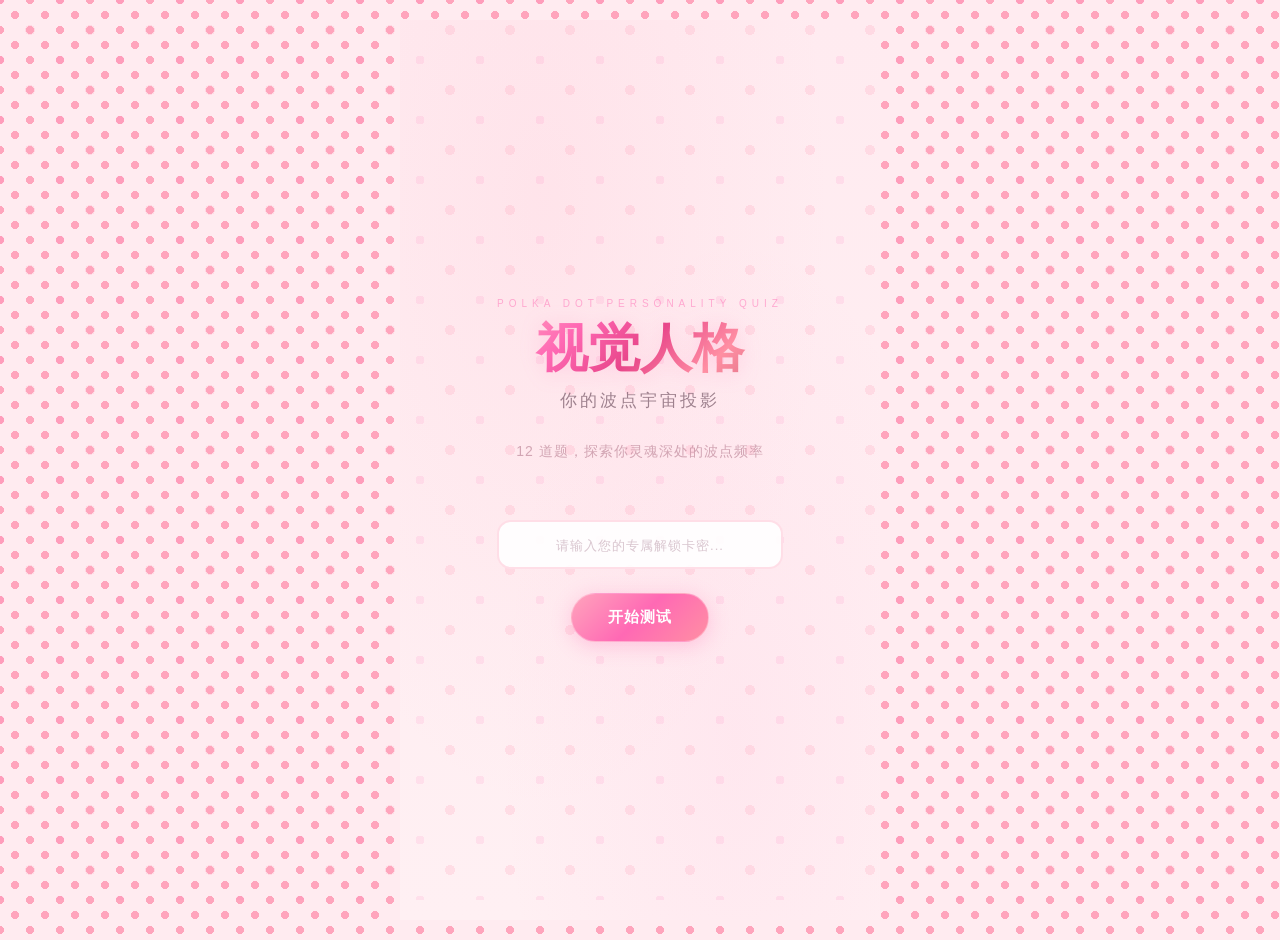
<file: index.html>
<!DOCTYPE html>
<html lang="zh-CN">
<head>
  <meta charset="UTF-8">
  <meta name="viewport" content="width=device-width, initial-scale=1.0, user-scalable=no">
  <title>视觉人格：你的波点宇宙投影</title>
  <style>
    /* ============================================================
       CSS Reset & 全局基础
       ============================================================ */
    *, *::before, *::after { margin: 0; padding: 0; box-sizing: border-box; }

    /* force font */
    body, div, h1, h2, h3, p, input, button, span, li, a, textarea {
      font-family: -apple-system, BlinkMacSystemFont, "Helvetica Neue", "PingFang SC", "Microsoft YaHei", sans-serif !important;
    }
    /* anti overflow */
    .result-card, .result-card *, .quiz-card, .quiz-card *, .quiz-card__wrapper, .quiz-card__wrapper *,
    .spec-box, .spec-item, .analysis-text, .style-tip-box, .match-box, .advice-list li,
    .cosmic-footer, .welcome-content, .quiz-card__title, .quiz-option__text {
      word-wrap: break-word !important;
      word-break: break-all !important;
      white-space: normal !important;
    }
    /* flex height */
    .result-card, .quiz-card__wrapper, .quiz-card, .quiz-card__options, .spec-box, .match-box {
      height: auto !important;
      min-height: unset !important;
    }

    body {
      background-image: radial-gradient(#FFA4BC 20%, transparent 20%), radial-gradient(#FFA4BC 20%, transparent 20%);
      background-size: 30px 30px;
      background-position: 0 0, 15px 15px;
      background-color: #FFEBF0;
      font-family: -apple-system, BlinkMacSystemFont, "Helvetica Neue", "PingFang SC", "Microsoft YaHei", sans-serif;
      margin: 0;
      padding: 20px;
      display: flex;
      justify-content: center;
      align-items: center;
      min-height: 100vh;
      box-sizing: border-box;
      -webkit-font-smoothing: antialiased;
      -moz-osx-font-smoothing: grayscale;
      -webkit-tap-highlight-color: transparent;
      user-select: none;
    }

    #app {
      width: 100%;
      max-width: 480px;
    }

    /* ─── Screen 通用布局 ─── */
    .screen {
      display: none;
      opacity: 0;
      transition: opacity 0.5s ease;
    }
    .screen--active {
      display: flex;
      flex-direction: column;
      opacity: 1;
    }

    /* ─── 通用按钮 ─── */
    .btn {
      display: inline-flex; align-items: center; justify-content: center;
      padding: 14px 36px; border: none; border-radius: 28px;
      font-size: 15px; font-weight: 600; cursor: pointer;
      transition: all 0.35s ease; letter-spacing: 1px;
      position: relative; overflow: hidden;
    }
    .btn--primary {
      background: linear-gradient(135deg, #FFA4BC 0%, #FF69B4 50%, #FF8FA3 100%);
      color: #FFFFFF; font-weight: 700;
      box-shadow: 0 4px 20px rgba(255,105,180,0.3);
      border: 1px solid rgba(255,255,255,0.3);
    }
    .btn--primary:hover { transform: translateY(-2px); box-shadow: 0 8px 28px rgba(255,105,180,0.4); }
    .btn--primary:active { transform: scale(0.97); }
    .btn--secondary {
      background: #FFF0F3; color: #D4687C;
      border: 1px solid rgba(255,154,180,0.3);
    }
    .btn--secondary:hover { background: #FFE5EC; border-color: rgba(255,154,180,0.5); }
    .btn--pulse {
      animation: btnPulsePink 2.5s ease-in-out infinite;
    }
    @keyframes btnPulsePink {
      0%, 100% { box-shadow: 0 4px 20px rgba(255,182,193,0.3); }
      50% { box-shadow: 0 4px 40px rgba(255,105,180,0.6), 0 0 30px rgba(255,182,193,0.25); }
    }

    /* ============================================================
       欢迎页
       ============================================================ */
    #screen-welcome {
      justify-content: center; align-items: center;
      min-height: 100vh;
      background: radial-gradient(ellipse at 30% 20%, rgba(255,154,180,0.10) 0%, transparent 60%),
                  radial-gradient(ellipse at 70% 80%, rgba(255,105,180,0.06) 0%, transparent 50%),
                  linear-gradient(180deg, #FFEBF0 0%, #FFF0F3 100%);
    }
    .welcome-bg-dots {
      position: absolute; inset: 0; pointer-events: none;
      background-image:
        radial-gradient(circle at center, rgba(255,164,188,0.25) 5px, transparent 5px),
        radial-gradient(circle at center, rgba(255,105,180,0.12) 4.5px, transparent 4.5px);
      background-size: 60px 60px, 60px 60px;
      background-position: 0 0, 30px 30px;
      animation: bgDotsFloat 28s linear infinite;
    }
    @keyframes bgDotsFloat {
      0%   { background-position: 0 0, 30px 30px; }
      100% { background-position: 60px 60px, 90px 90px; }
    }
    .welcome-content { position: relative; z-index: 1; text-align: center; padding: 0 32px; }
    .welcome-title { display: flex; flex-direction: column; gap: 10px; margin-bottom: 28px; }
    .welcome-title__sub {
      font-size: 10px; letter-spacing: 5px; color: rgba(255,105,180,0.5);
      text-transform: uppercase; font-weight: 400;
    }
    .welcome-title__main {
      font-size: 52px; font-weight: 900; line-height: 1.15;
      background: linear-gradient(135deg, #FFA4BC 0%, #FF69B4 25%, #E8468A 50%, #FF8FA3 75%, #D4687C 100%);
      -webkit-background-clip: text; -webkit-text-fill-color: transparent;
      background-clip: text;
      filter: drop-shadow(0 2px 10px rgba(255,105,180,0.2));
    }
    .welcome-title__desc { font-size: 17px; font-weight: 400; color: #8E707E; letter-spacing: 3px; opacity: 0.85; }
    /* access lock */
    .access-lock { margin-bottom: 24px; width: 100%; max-width: 340px; display: flex; flex-direction: column; align-items: center; }
    .access-input { width: 100%; padding: 14px 18px; border: 2px solid rgba(255,164,188,0.35); border-radius: 14px; background: rgba(255,255,255,0.9); font-size: 15px; color: #2D1A26; text-align: center; letter-spacing: 2px; outline: none; transition: all 0.35s ease; font-weight: 500; }
    .access-input::placeholder { color: rgba(180,144,162,0.5); letter-spacing: 1px; font-weight: 400; font-size: 13px; }
    .access-input:focus { border-color: #FF85A2; box-shadow: 0 0 0 4px rgba(255,164,188,0.12), 0 4px 20px rgba(255,154,180,0.1); background: #FFFFFF; }
    .access-input.error { border-color: #E8468A; background: #FFF5F7; animation: shakeInput 0.5s ease; }
    @keyframes shakeInput { 0%%, 100%% { transform: translateX(0); } 25%% { transform: translateX(-6px); } 50%% { transform: translateX(6px); } 75%% { transform: translateX(-4px); } }
    .access-error { display: none; margin-top: 10px; font-size: 13px; color: #E8468A; font-weight: 500; letter-spacing: 0.5px; text-align: center; line-height: 1.6; }
    .access-error.show { display: block; }

    .welcome-tagline { font-size: 14px; color: rgba(180,120,140,0.6); margin-bottom: 56px; line-height: 1.7; font-weight: 300; letter-spacing: 1px; }

    /* ============================================================
       答题页
       ============================================================ */
    #screen-quiz { padding: 24px 20px 0; background: transparent; }
    .quiz-card__wrapper {
      flex: 1; width: 100%; display: flex; flex-direction: column;
      align-items: center; justify-content: flex-start;
      padding: 28px 20px 24px; margin-top: 8px;
      background: #FFFFFF;
      border-radius: 24px;
      border: 1px solid rgba(255,164,188,0.15);
      box-shadow: 0 4px 32px rgba(255,154,180,0.1);
    }
    .quiz-progress { width: 100%; display: flex; align-items: center; gap: 14px; margin-bottom: 36px; }
    .quiz-progress__bar { flex: 1; height: 4px; background: rgba(255,164,188,0.12); border-radius: 2px; overflow: visible; position: relative; }
    .quiz-progress__fill {
      height: 100%; border-radius: 2px; width: 0%; position: relative;
      transition: width 0.6s cubic-bezier(0.16, 1, 0.3, 1);
      background: linear-gradient(90deg, #FFDEE9, #FFB6C1, #FF69B4, #DDA0DD);
    }
    .quiz-progress__fill::after {
      content: ''; position: absolute; right: -5px; top: 50%; transform: translateY(-50%);
      width: 10px; height: 10px; border-radius: 50%; background: #FFB6C1;
      box-shadow: 0 0 8px rgba(255,182,193,0.8), 0 0 20px rgba(255,105,180,0.6), 0 0 36px rgba(255,105,180,0.3);
      animation: progressGlow 2s ease-in-out infinite;
    }
    @keyframes progressGlow {
      0%, 100% { box-shadow: 0 0 6px rgba(255,182,193,0.6), 0 0 16px rgba(255,105,180,0.4); }
      50% { box-shadow: 0 0 12px rgba(255,182,193,1), 0 0 30px rgba(255,105,180,0.8), 0 0 50px rgba(255,105,180,0.4); }
    }
    .quiz-progress__text { font-size: 12px; color: rgba(200,120,140,0.6); min-width: 48px; text-align: right; letter-spacing: 1px; font-weight: 500; }
    .quiz-card { width: 100%; display: flex; flex-direction: column; align-items: center; opacity: 0; transform: translateX(36px); transition: opacity 0.5s cubic-bezier(0.16, 1, 0.3, 1), transform 0.5s cubic-bezier(0.16, 1, 0.3, 1); }
    .quiz-card--enter { opacity: 1; transform: translateX(0); }
    .quiz-card__number { font-size: 12px; font-weight: 700; color: #E8468A; letter-spacing: 3px; margin-bottom: 14px; padding: 4px 16px; border-radius: 20px; background: rgba(255,164,188,0.12); border: 1px solid rgba(255,154,180,0.2); }
    .quiz-card__title { font-size: 20px; font-weight: 700; text-align: center; color: #2D1A26; margin-bottom: 40px; line-height: 1.7; max-width: 380px; letter-spacing: 0.5px; }
    .quiz-card__options { width: 100%; display: flex; flex-direction: column; gap: 12px; }
    .quiz-option {
      display: flex; align-items: flex-start; gap: 14px;
      width: 100%; padding: 16px 18px;
      border: 1.5px solid rgba(255,164,188,0.2); border-radius: 16px;
      background: #FAFAFA; color: #4A3040;
      font-size: 14px; cursor: pointer;
      transition: all 0.35s cubic-bezier(0.16, 1, 0.3, 1);
      text-align: left; position: relative; overflow: hidden;
    }
    .quiz-option::before {
      content: ''; position: absolute; left: 0; top: 20%; bottom: 20%;
      width: 3px; border-radius: 0 2px 2px 0; background: transparent; transition: background 0.35s ease;
    }
    .quiz-option:hover { border-color: rgba(255,105,180,0.5); background: #FFF0F3; transform: translateX(4px); box-shadow: 0 4px 16px rgba(255,154,180,0.1); }
    .quiz-option:hover::before { background: #FFA4BC; }
    .quiz-option:active { transform: scale(0.98); }
    .quiz-option--selected { border-color: #FFA4BC; background: rgba(255,164,188,0.15); box-shadow: 0 0 0 1px rgba(255,105,180,0.2), 0 4px 20px rgba(255,154,180,0.12); }
    .quiz-option--selected::before { background: #FF69B4; box-shadow: 0 0 10px rgba(255,105,180,0.4); }
    .quiz-option:disabled { pointer-events: none; opacity: 0.45; filter: grayscale(0.3); }
    .quiz-option__label {
      display: flex; align-items: center; justify-content: center;
      width: 30px; height: 30px; border-radius: 50%;
      background: rgba(255,164,188,0.15); font-size: 13px; font-weight: 700;
      flex-shrink: 0; color: #D4687C; border: 1px solid rgba(255,164,188,0.25);
      transition: all 0.35s ease; margin-top: 1px;
    }
    .quiz-option--selected .quiz-option__label {
      background: linear-gradient(135deg, #FFA4BC, #FF69B4); color: #FFFFFF;
      border-color: transparent; box-shadow: 0 2px 10px rgba(255,105,180,0.3);
    }
    .quiz-option__text { flex: 1; line-height: 1.55; color: #4A3040; transition: color 0.3s ease; }
    .quiz-option--selected .quiz-option__text { color: #2D1A26; }

    /* ============================================================
       Loading 页
       ============================================================ */
    #screen-loading { justify-content: center; align-items: center; min-height: 100vh; background: radial-gradient(ellipse at center, #FFF0F3 0%, #FFEBF0 70%); }
    .loading-container { text-align: center; }
    .loading-dots { display: flex; gap: 12px; justify-content: center; margin-bottom: 36px; }
    .loading-dots span { width: 16px; height: 16px; border-radius: 50%; animation: dotBouncePink 1.3s ease-in-out infinite; }
    .loading-dots span:nth-child(1) { animation-delay: 0s;    background: #FFDEE9; box-shadow: 0 0 12px rgba(255,164,188,0.4); }
    .loading-dots span:nth-child(2) { animation-delay: 0.15s; background: #FFB6C1; box-shadow: 0 0 12px rgba(255,105,180,0.4); }
    .loading-dots span:nth-child(3) { animation-delay: 0.3s;  background: #FF69B4; box-shadow: 0 0 12px rgba(255,105,180,0.45); }
    .loading-dots span:nth-child(4) { animation-delay: 0.45s; background: #DDA0DD; box-shadow: 0 0 12px rgba(221,160,221,0.4); }
    .loading-dots span:nth-child(5) { animation-delay: 0.6s;  background: #BF5FFF; box-shadow: 0 0 12px rgba(191,95,255,0.4); }
    @keyframes dotBouncePink {
      0%, 80%, 100% { transform: scale(0.5); opacity: 0.35; }
      40% { transform: scale(1.35); opacity: 1; }
    }
    .loading-text { font-size: 16px; color: #D4687C; letter-spacing: 1.5px; font-weight: 400; }
    .loading-ellipsis { display: inline-block; animation: ellipsis 1.5s steps(4, end) infinite; overflow: hidden; vertical-align: bottom; }
    @keyframes ellipsis {
      0%   { width: 0ch; } 25%  { width: 1ch; }
      50%  { width: 2ch; } 75%  { width: 3ch; }
      100% { width: 0ch; }
    }

    /* ============================================================
       结果页 — 终极商业版不透明白卡片体系
       ============================================================ */
    #screen-result {
      justify-content: flex-start;
      align-items: center;
      width: 100%;
      padding: 0;
    }

    /* 核心死命令：绝对不透明独立高级白卡片 */
    .result-card {
      min-height: 200px;
      background-color: #FFFFFF !important;
      color: #1A1A1A !important;
      max-width: 480px;
      width: 100%;
      margin: 20px auto 40px;
      border-radius: 28px;
      padding: 35px 25px 30px;
      box-shadow: 0 20px 45px rgba(255, 164, 188, 0.35);
      box-sizing: border-box;
      overflow: hidden;
    }
    .result-card h1, .result-card h2, .result-card h3, .result-card h4,
    .result-card p, .result-card div, .result-card span, .result-card li {
      color: #1A1A1A !important;
      line-height: 1.8;
    }

    /* Canvas 艺术画布容器 */
    .canvas-art-wrapper {
      width: 100%;
      display: flex;
      flex-direction: column;
      align-items: center;
      margin: 18px 0 8px;
    }
    .canvas-art-wrapper canvas {
      display: block;
      background: #FFF8FA !important;
      border-radius: 16px;
      border: 1px solid #FFE3E8;
      max-width: 100%;
      height: auto;
    }

    /* 工业说明书 */
    .spec-box {
      background-color: #FFF8FA !important;
      border-radius: 16px;
      padding: 16px 18px;
      margin: 20px 0;
      border: 1px solid #FFE3E8;
    }
    .spec-item {
      display: flex;
      justify-content: space-between;
      padding: 9px 0;
      border-bottom: 1px dashed #FFE3E8;
      font-size: 13px;
    }
    .spec-item:last-child { border-bottom: none; }
    .spec-item span:first-child { color: #8E707E; }
    .spec-item span:last-child { font-weight: 700; color: #2D1A26; }

    /* 穿搭空间美学 */
    .style-tip-box {
      background: linear-gradient(135deg, #FFF0F3 0%, #FFE5EC 100%) !important;
      border-left: 5px solid #FF758F;
      padding: 18px 20px;
      border-radius: 0 16px 16px 0;
      margin: 22px 0;
      font-size: 14px;
      line-height: 1.9;
    }

    /* 分析标题 */
    .analysis-title {
      border-bottom: 2px solid #FFE5EC;
      padding-bottom: 6px;
      font-size: 16px;
      font-weight: 700;
      color: #2C000E !important;
      margin-top: 28px;
      margin-bottom: 12px;
      letter-spacing: 1px;
    }
    .analysis-title:first-of-type { margin-top: 0; }
    .analysis-text {
      font-size: 14px;
      color: #3A2A32 !important;
      line-height: 2.0;
      margin: 10px 0 8px;
      text-align: justify;
      letter-spacing: 0.3px;
    }

    /* 红黑榜单 */
    .match-box {
      border-radius: 16px;
      padding: 16px 18px;
      margin: 14px 0;
    }
    .match-box--red {
      background: linear-gradient(135deg, #FFF0F3, #FFE8EE) !important;
      border: 1px solid rgba(255,105,180,0.2);
    }
    .match-box--black {
      background: #FAFAFA !important;
      border: 1px solid rgba(180,180,180,0.25);
    }
    .match-box__icon { font-size: 18px; margin-right: 6px; }
    .match-box__title {
      font-weight: 700; font-size: 15px; margin-bottom: 8px;
      color: #2D1A26 !important;
    }
    .match-box p {
      font-size: 13px; color: #5A4048 !important;
      line-height: 1.9; margin: 0;
    }

    /* 维护建议列表 */
    .advice-list {
      list-style: none; padding: 0; margin: 10px 0;
    }
    .advice-list li {
      padding: 14px 16px; margin-bottom: 10px;
      background: #FFF8FA !important;
      border-radius: 14px; border: 1px solid #FFE3E8;
      font-size: 14px; line-height: 1.85;
      color: #3A2A32 !important;
    }
    .advice-list li strong {
      color: #D4687C !important;
      display: block; margin-bottom: 4px; font-size: 15px;
    }

    /* 宇宙宣言底部 */
    .cosmic-footer {
      border-top: 2px dashed #FFE5EC;
      margin-top: 32px; padding-top: 22px;
      text-align: center; font-size: 11px;
      color: #B894A2 !important;
      line-height: 2.0; letter-spacing: 0.5px;
    }

    /* 操作按钮 */
    .result-actions-new {
      display: flex; gap: 12px; margin-top: 24px;
    }
    .result-actions-new .btn { flex: 1; }

    /* ─── 响应式 ─── */
    @media (max-width: 400px) {
      .result-card {
        border-radius: 20px; padding: 28px 16px 24px;
      }
      .canvas-art-wrapper canvas {
        width: 100%; height: auto;
      }
    }
  </style>
</head>
<body>

  <div id="app">
    <!-- 1. 欢迎页 -->
    <section id="screen-welcome" class="screen screen--active">
      <div class="welcome-bg-dots"></div>
      <div class="welcome-content">
        <h1 class="welcome-title">
          <span class="welcome-title__sub">Polka Dot Personality Quiz</span>
          <span class="welcome-title__main">视觉人格</span>
          <span class="welcome-title__desc">你的波点宇宙投影</span>
        </h1>
        <p class="welcome-tagline">12 道题，探索你灵魂深处的波点频率</p>
        <div class="access-lock">
          <input type="text" id="accessCode" class="access-input" placeholder="请输入您的专属解锁卡密..." autocomplete="off">
          <p id="accessError" class="access-error"></p>
        </div>
        <button id="btn-start" class="btn btn--primary btn--pulse">开始测试</button>
      </div>
    </section>

    <!-- 2. 答题页 -->
    <section id="screen-quiz" class="screen">
      <div class="quiz-progress">
        <div class="quiz-progress__bar">
          <div id="progress-fill" class="quiz-progress__fill"></div>
        </div>
        <span id="progress-text" class="quiz-progress__text">1 / 12</span>
      </div>
      <div class="quiz-card__wrapper">
        <div id="quiz-card" class="quiz-card">
          <div class="quiz-card__number" id="quiz-number">Q1</div>
          <h2 class="quiz-card__title" id="quiz-title">题目占位</h2>
          <div class="quiz-card__options" id="quiz-options"></div>
        </div>
      </div>
    </section>

    <!-- 3. Loading 页 -->
    <section id="screen-loading" class="screen">
      <div class="loading-container">
        <div class="loading-dots">
          <span></span><span></span><span></span><span></span><span></span>
        </div>
        <p class="loading-text">正在计算你的波点密度<span class="loading-ellipsis">...</span></p>
      </div>
    </section>

    <!-- 4. 结果页（动态渲染，无需预置结构） -->
    <section id="screen-result" class="screen"></section>
  </div>

  <script>
    /* ============================================================
       🎯 视觉人格：你的波点宇宙投影
       零外部依赖 · 纯原生 CSS 渲染 · 绝对安全兜底
       ============================================================ */

    /* ── 五维维度常量 ── */
    const DIMENSIONS = ['presence', 'density', 'order', 'margin', 'fluctuation'];
    const DIM_LABELS = { presence: '占位度', density: '高密感', order: '秩序力', margin: '呼吸率', fluctuation: '浮游感' };
    const DIM_DESCS = {
      presence:    '社交存在感、表现欲、能量场 → 波点大小',
      density:     '思考深度、情感细腻度、精神内耗 → 波点密度',
      order:       '逻辑、强迫症倾向、对规则的依赖 → 波点排列',
      margin:      '边界感、松弛感、个人空间需求 → 波点间距',
      fluctuation: '跳跃思维、情绪波动、不可预测性 → 波点动态'
    };

    /* ── 12 道测试题 ── */
    const QUESTIONS = [
      { id:1, title:"如果你的灵魂此刻被允许变成一种声音，掉进平静的水里，你觉得会发出什么？", options:[
        { label:"A", text:"咕嘟一声！炸开一个巨大、突兀且不容忽视的水泡", weight:{ presence:15, density:-5, order:-5, margin:10, fluctuation:5 } },
        { label:"B", text:"细密如香槟的气泡，在水面泛起连绵不断的、神经质的沙沙声", weight:{ presence:-5, density:15, order:5, margin:-10, fluctuation:10 } },
        { label:"C", text:"啪嗒。极其清脆的单音，水面只泛起一圈一圈绝对平行的涟漪", weight:{ presence:5, density:-10, order:15, margin:15, fluctuation:-10 } }
      ]},
      { id:2, title:"深夜失眠，你死死盯着房间的天花板，在你的想象中那里正在发生什么？", options:[
        { label:"A", text:"黑暗像浓稠的墨汁一样，大块大块、毫无章法地在头顶晕染开来", weight:{ presence:10, density:5, order:-15, margin:-5, fluctuation:15 } },
        { label:"B", text:"有无数个肉眼看不见的隐形小人，正踩着极其严丝合缝的鼓点在跳踢踏舞", weight:{ presence:-5, density:10, order:20, margin:-10, fluctuation:-5 } },
        { label:"C", text:"什么都没有，只有无尽的留白，和空气在失重状态下缓慢地漂浮", weight:{ presence:-15, density:-15, order:0, margin:20, fluctuation:5 } }
      ]},
      { id:3, title:"一只野生的猫咪突然打翻了你的墨水瓶，踩得满地都是黑脚印，你的第一本能是？", options:[
        { label:"A", text:"血压飙升！但一秒后突然觉得这些杂乱无章的脚印组成了一幅绝妙的野生抽象画", weight:{ presence:10, density:-5, order:-15, margin:5, fluctuation:20 } },
        { label:"B", text:"瞬间头大，立刻拿来纸巾，试图把那些破坏了地板原本洁净秩序的混乱脚印精准擦掉", weight:{ presence:-5, density:5, order:20, margin:-5, fluctuation:-15 } },
        { label:"C", text:"叹口气，静静地蹲下来看着猫，心想：它活在它的世界里，我活在我的世界里，挺好", weight:{ presence:-10, density:10, order:-5, margin:15, fluctuation:0 } }
      ]},
      { id:4, title:"走进一个挤满了陌生人的巨大派对或者喧闹广场，你通常会把自己安放在哪里？", options:[
        { label:"A", text:"绝对的正中央，哪怕不说话，我也要穿最亮眼的颜色，占领最大的视觉面积", weight:{ presence:20, density:-5, order:-5, margin:-10, fluctuation:10 } },
        { label:"B", text:"隐身在最角落的沙发里，一边高频喝水一边在脑子里疯狂解构每一个路人的穿搭和心理", weight:{ presence:-15, density:20, order:5, margin:-5, fluctuation:5 } },
        { label:"C", text:"站在落地窗前看着窗外，在热闹的声浪中为自己划出一道透明的、谁也进不来的真空防御罩", weight:{ presence:-5, density:-5, order:5, margin:20, fluctuation:-5 } }
      ]},
      { id:5, title:"如果要在你的衣柜里挑一件最能代表你核心精神的衣服，那件衣服会挂在哪个位置？", options:[
        { label:"A", text:"绝对的正中央！剪裁夸张、颜色极其浓烈，哪怕不穿，也是我精神王国的镇店之宝", weight:{ presence:15, density:-5, order:-10, margin:5, fluctuation:15 } },
        { label:"B", text:"规规矩矩地收纳在防尘袋里，熨烫得没有一丝褶皱，线条利落，每一颗纽扣都扣得严丝合缝", weight:{ presence:-5, density:5, order:20, margin:-5, fluctuation:-15 } },
        { label:"C", text:"藏在最角落的阴影里，柔软、宽松、洗得有点发白，那是只有我自己知道的绝对安全感", weight:{ presence:-15, density:10, order:-5, margin:20, fluctuation:5 } }
      ]},
      { id:6, title:"你走在路上，突然看到前面的天空中飘过一个巨大、怪异、且正在不断变形的粉色泡泡，你会？", options:[
        { label:"A", text:"兴奋度拉满！立刻拿出手机疯狂拍照，并在脑子里瞬间蹦出五个奇思妙想的发散性文案", weight:{ presence:10, density:5, order:-15, margin:-5, fluctuation:20 } },
        { label:"B", text:"皱起眉头，试图用逻辑去解构它：这是哪个游乐园的营销手段？还是某种化学成分超标？", weight:{ presence:-5, density:15, order:15, margin:-5, fluctuation:-15 } },
        { label:"C", text:"只是静静地看一眼，心想'好可爱啊'，然后继续走自己的路，把它当作生活里路过的一阵风", weight:{ presence:-10, density:-10, order:0, margin:15, fluctuation:5 } }
      ]},
      { id:7, title:"当你在做一项非常投入的创作（比如写代码、做设计）时，你的书桌通常呈现出什么状态？", options:[
        { label:"A", text:"铺天盖地的混乱！各种草稿纸、零食袋、数码线交织，但我总能在混沌中精准找到要用的东西", weight:{ presence:10, density:-5, order:-20, margin:10, fluctuation:15 } },
        { label:"B", text:"极度舒适的秩序感。键盘、水杯、平板必须摆在固定的网格线上，桌面不允许出现任何杂物", weight:{ presence:-5, density:10, order:25, margin:-10, fluctuation:-15 } },
        { label:"C", text:"桌上东西极少，大面积的留白，只有最核心的工具，高频思考都在脑子里默默完成", weight:{ presence:-10, density:15, order:5, margin:15, fluctuation:-5 } }
      ]},
      { id:8, title:"如果你被赋予了一项超能力，可以随意裁剪掉你人生中的某种'冗余时刻'，你会剪掉什么？", options:[
        { label:"A", text:"剪掉所有不得不迎合别人、戴着面具在人群中做'合格社会人'的伪装时间", weight:{ presence:-10, density:5, order:-10, margin:15, fluctuation:15 } },
        { label:"B", text:"剪掉那些大脑突然宕机、没有产出、毫无逻辑和效率可言的'发呆废弃物时刻'", weight:{ presence:5, density:-10, order:20, margin:-15, fluctuation:-10 } },
        { label:"C", text:"剪掉那些深夜里密密麻麻、无休止冒出来的精神内耗和神经质的胡思乱想", weight:{ presence:5, density:-20, order:5, margin:10, fluctuation:5 } }
      ]},
      { id:9, title:"如果此刻要在你的精神宇宙里举办一场盛大的个人派对，你最希望邀请谁来填满这个空间？", options:[
        { label:"A", text:"呼朋引伴！把所有认识的、不认识的有趣人类全叫来，把场子塞得满不透风、热火朝天", weight:{ presence:20, density:15, order:-10, margin:-15, fluctuation:10 } },
        { label:"B", text:"严格筛选。只邀请一两个能够进行灵魂高频共振的绝对知己，其他人多一个都觉得拥挤", weight:{ presence:-10, density:10, order:5, margin:20, fluctuation:-5 } },
        { label:"C", text:"谁也不请。我自己坐在那里，放着最喜欢的黑胶唱片，享受绝对属于我一个人的宇宙真空", weight:{ presence:-20, density:-15, order:5, margin:25, fluctuation:5 } }
      ]},
      { id:10, title:"你在路上捡到了一本神秘的画册，翻开发现里面密密麻麻画满了圆点，你潜意识觉得这是？", options:[
        { label:"A", text:"某种古老星系的运转轨迹图，每一个点都是一颗正在疯狂自转、即将大爆炸的恒星", weight:{ presence:15, density:5, order:-10, margin:0, fluctuation:20 } },
        { label:"B", text:"一份极其严密的莫尔斯密码本，里面藏着这个世界运行的底层逻辑和绝对秩序", weight:{ presence:-5, density:10, order:25, margin:-5, fluctuation:-15 } },
        { label:"C", text:"某个无聊的人在漫长的下午，为了打发时间随手留下的、毫无意义但很美丽的呼吸碎片", weight:{ presence:-10, density:-10, order:0, margin:15, fluctuation:10 } }
      ]},
      { id:11, title:"当生活或学业中突然砸过来一个毫无预兆的巨大变故时，你内心的秩序通常会如何演变？", options:[
        { label:"A", text:"瞬间炸裂！脑子里立刻陷入情绪风暴，但很快就能在这场混乱中蹦出全新的反击灵感", weight:{ presence:10, density:10, order:-20, margin:-5, fluctuation:25 } },
        { label:"B", text:"极度不适。强迫症发作，会拼尽全力试图用理智把脱轨的生活一点点搬回原本的既定轨道上", weight:{ presence:5, density:5, order:20, margin:-10, fluctuation:-15 } },
        { label:"C", text:"异常平静。内心的小黑屋瞬间关上门，'哦，这样啊'，启动全自动防御机制，冷眼旁观", weight:{ presence:-15, density:-10, order:5, margin:20, fluctuation:0 } }
      ]},
      { id:12, title:"想象你现在正在亲手设计一颗专属于你的精神星球，你会在这颗星球的表面涂抹什么？", options:[
        { label:"A", text:"涂满大块大块、高饱和度、不容忽视的波普圆点，让整颗星球在宇宙里像霓虹灯一样闪耀", weight:{ presence:25, density:-5, order:-10, margin:5, fluctuation:15 } },
        { label:"B", text:"用针尖般的微型波点，极其细腻、严丝合缝地排列出极其复杂的、宏大的几何迷宫", weight:{ presence:-5, density:20, order:20, margin:-15, fluctuation:-5 } },
        { label:"C", text:"大面积的浅粉与留白，零星散落几颗会呼吸的半透明水母波点，安静得只能听到风声", weight:{ presence:-15, density:-15, order:5, margin:25, fluctuation:10 } }
      ]}
    ];

    

    /* ══════════════════════════════════════════════════════════════
       矩阵交叉拼装素材库
       前缀 × 主面料 × 副纽扣 → 100+ 种独一无二组合
       ══════════════════════════════════════════════════════════════ */

    const DIM_CHINESE = {
      presence:'占位度', density:'高密感', order:'秩序力', margin:'呼吸率', fluctuation:'浮游感'
    };

    // 1. 限定精神前缀（极端得分触发）
    const PREFIXES = {
      high_density:      { label:'高频自转内耗的',       cond:{ dim:'density',     op:'>', val:75 } },
      high_fluctuation:  { label:'拒绝被格式化的',       cond:{ dim:'fluctuation', op:'>', val:75 } },
      high_margin:       { label:'正在人间隐身蒸发的',   cond:{ dim:'margin',      op:'>', val:75 } },
      high_order:        { label:'强迫症晚期维度的',      cond:{ dim:'order',       op:'>', val:75 } },
      high_presence:     { label:'永不熄灭聚光灯的',      cond:{ dim:'presence',    op:'>', val:75 } },
      low_density:       { label:'精神轻盈失重的',       cond:{ dim:'density',     op:'<', val:25 } },
      low_order:         { label:'彻底脱轨解构的',       cond:{ dim:'order',       op:'<', val:25 } },
      low_margin:        { label:'零距离渗透的',          cond:{ dim:'margin',      op:'<', val:25 } },
      low_fluctuation:   { label:'绝对恒温恒湿的',       cond:{ dim:'fluctuation', op:'<', val:25 } },
      low_presence:      { label:'半透明幽灵形态的',      cond:{ dim:'presence',    op:'<', val:25 } }
    };

    // 2. 核心波点面料（由最高分维度决定）
    const MAIN_FABRICS = {
      presence: {
        title:'草间弥生的狂热逃兵',
        enTitle:'The Explosive Giant Dot',
        typeSub:'一颗行走的核弹头，拒绝任何形式的被规训与被排列',
        visualImagery:'高饱和度多巴胺荧光粉、巨大、无序、具有毁灭性美感的戏剧化圆点',
        tags:['行为艺术家','高情感浓度','逻辑跳跃','拒绝被定义','多巴胺荧光粉'],
        coreMonologue:'你是这个星球上最接近"纯粹生命力"的存在形态。你的精神世界不是一汪平静的湖水，而是一座永不熄火的活火山——熔岩是荧光粉色的，喷发节奏毫无章法，却每一次都美得令人屏息。\n\n深夜两点，你躺在床上一遍遍回放白天说过的话，每一句都像加了高饱和度滤镜，你担心自己是否太过炽热、太过浓烈、太过"多"。但亲爱的，那不是"多"，那是你灵魂天然的当量。\n\n工作状态里的你，是一个拒绝被 KPI 驯化的野生艺术家。你可以在所有人都按部就班画表格的时候，突然蹦出一个完全不在计划内却惊艳全场的方案——你的大脑不是线性运行的，它是一颗在三维空间里疯狂弹跳的霓虹弹珠，轨迹没人能预测，但每次落点都精准得像是命运本身的手笔。\n\n恋爱中的你更是浓墨重彩：你给出的爱不是温吞的白开水，是滚烫的岩浆拿铁——甜到发齁，烫到让人本能退缩，但一旦入口就再也忘不掉那个味道。你讨厌若即若离的暧昧游戏，讨厌成年人之间心照不宣的"留白"，你只想把整颗心掏出来放在桌上，说：这就是我，要就拿走。\n\n独处时你反而最安静。关上门的瞬间，所有向外的能量突然像被拔了插头，你瘫在沙发上，感觉自己像一颗被放完气的气球，皱巴巴的，甚至有点丑。但就是在这种"泄气"的状态里，你才会偷偷地、不被任何人看见地，对自己温柔一小会儿。你拿起画笔随便涂两笔，或者放着很大声的音乐在房间里一个人跳舞——不是跳给任何人看的，只是因为你体内的能量需要一个出口。你一生都在对抗"格式化"：对抗被定义、被归类、被放进某个标准答案的盒子里。这种对抗本身就是你最迷人的艺术。',
        dimensionAnalysis:'占位度爆表（渴望被看见但拒绝被定义）、浮游感极高（思维是一匹野马）、秩序力跌入谷底（讨厌表格、讨厌按部就班，混乱才是你的美学）。',
        socialGuide:'你的完美同频布料是【法式冷感留白】——只有大面积的安静才能接住你所有的炸裂。和【包豪斯乐园】做室友是一场灾难，他严丝合缝的强迫症会让你想把他的书桌掀翻。',
        selfRescue:'宝贝，你高密度的奇思妙想是作弊般的生命力，但别把自己烧得太干涸。当脑子里的细胞要爆炸时，去摸摸小动物，或者把手机关机 3 小时，在无序中给自己找个锚点。',
        visual:{ dotSize:'varied_large', density:'medium_high', order:'explosive', margin:'tight', fluctuation:'very_high', colorTheme:'fluorescent_pink' },
        styleAndSpace:'【时尚单品版型】你生来就是高饱和度的驾驭者。大胆尝试 oversized 荧光粉廓形西装外套，内搭一件极其简洁的纯白背心——让炸裂只炸在外面，里面留一片安静的喘息。下身搭配不对称剪裁的黑色半裙，或者一条涂鸦泼墨的阔腿裤。配饰请务必夸张：一对大到荒谬的树脂几何耳环、一双亮橘色或电光蓝的厚底马丁靴。你不是来融入人群的，你是来重新定义人群的。材质上推荐挺括有型的人造皮革、漆光面料、或者带有微光涂层的科技感尼龙——任何"看起来不太好惹"的材质都是你的本命。\n\n【撞色公式】荧光粉 × 克莱因蓝、番茄红 × 薰衣草紫、明黄 × 曜石黑。不要害怕"太吵"，你的气场本身就比任何颜色都响。\n\n【精神卧室空间】你的房间不需要"极简"。墙面可以挂满你随手画的涂鸦、电影票根、朋友写给你的纸条——每一件都是你精神宇宙的碎片。床头放一盏霓虹灯管（粉色或蓝色），地上铺一块毛茸茸的白色地毯，角落里堆满你喜欢的杂志和画册。这不是乱，这是你灵魂的考古地层。窗边放一把亮色的单人沙发，那是你每天早晨喝咖啡、对着窗外发呆、在脑子里预演今天所有剧情走向的"作战指挥部"。',
        redMatch:{ title:'灵魂互补的绝对撞色织物', partner:'法式冷感电影的无尽留白', desc:'你们在一起是一幅活生生的蒙德里安遇上草间弥生——她的克制冷感是你所有沸腾能量的最佳容器。她不会试图扑灭你的火焰，而是用她大面积的精神留白，像一个静谧的白色展厅一样，让你的每一笔浓墨重彩都得到最优雅的呈现。你负责炸裂，她负责收纳；你负责把天捅个窟窿，她负责在下面铺好软垫。你们互为彼此的镜子：她在你身上看到自己丢失的疯狂，你在她身上找到自己从未拥有过的平静。当你们并肩走在街上，不说话的时候，空气里流动的是一种极其高级的张力——像一幅现代艺术馆里最令人驻足的双人联展。' },
        blackMatch:{ title:'频率排斥的格式化剪刀', partner:'包豪斯乐园的铁面法官', desc:'他对你而言是一台行走的格式化工厂。你随手放在桌上的咖啡杯，会在三秒内被他精准地挪到杯垫正中央（杯垫本身也是他用尺子量过的位置）。你即兴蹦出的灵感被他用 Excel 表格逐条拆解成"可行性分析"和"风险评估"，你感觉自己的灵魂正在被一把看不见的剪刀——咔、咔、咔——修剪成他能理解的形状。你在他面前会变得越来越暴躁，越来越不像自己，因为你最核心的生命力——那种无序的、野生的、不可预测的美——在他的世界里是一种需要被纠正的"错误"。请温柔地保持距离，不是他不好，而是你们的频率恰好互斥。' },
        advices:[
          { title:'允许自己偶尔"泄气"', body:'你的能量是天赋，但持续高功率运转会烧毁电路。每周至少给自己一个完整的下午，关掉所有社交软件，穿上最旧的 T 恤，什么都不做——不创作、不社交、不发光。你的价值不取决于你燃烧得多耀眼，你存在的本身就值得被温柔对待。像对待一株需要休眠期的植物一样对待自己，枯萎不是失败，是光合作用的前奏。' },
          { title:'学会向"留白型人格"借一点安静', body:'找到你身边那个最安静、最松弛的朋友，在你不安的时候，不要说话，只是和她一起坐着喝杯茶。你会发现，原来不需要用语言填满每一秒钟，原来沉默不是冷场，而是另一种形式的拥抱。她的存在会像一个柔软的缓冲垫，让你那些高速弹跳的情绪粒子慢慢减速、落地、安静下来。这不是妥协，这是升级——真正的强者不是一直在燃烧的人，而是懂得何时让自己冷却的人。' },
          { title:'把你的"过度"变成作品，而不是内耗', body:'你脑子里那些被认为"太多"的东西——太多的感受、太多的想法、太多的表达欲——不要把它们压回去，把它们倒出来。开一个私密账号写诗、录一段只有自己听的语音日记、画一幅永远不给人看的画。创作不需要观众，它首先是你和自己的对话。当你把那些"过度"的能量从一个模糊的情绪变成一个具体的作品，你就完成了一次炼金术：把可能烧伤自己的火焰，变成了照亮自己的灯。' }
        ]
      },
      density: {
        title:'微观世界的神经质像素',
        enTitle:'The High-Density Quantized Dot',
        typeSub:'肉眼看是纯色，放大后全是精密细节的像素级微型圆点',
        visualImagery:'超高密度、针尖大小、肉眼看是一片纯色、放大看全是细节的像素级微型圆点',
        tags:['高密度思考者','信息量超载','敏感度爆表','精密迷宫','自转碎心'],
        coreMonologue:'你拥有这个世界上最精密的一台精神显微镜。别人看到一杯水，你看到的是水中悬浮的每一粒微尘的布朗运动轨迹。别人听到一句"你今天看起来不错"，你会在接下来的三小时内逐帧分析这句话的语调、停顿、眼神偏移角度，以及对方说这句话时左手小指是否比平时多弯曲了 2 度。你的大脑是一台永不停机的超级计算机，输入的是日常生活的像素级碎片，输出的是一部关于人际关系、宇宙真理、以及薯片为什么是这个形状的宏大学术论文。\n\n深夜是你真正的清醒时刻。白天的你像一个正常人类一样社交、工作、微笑，但一到凌晨一点，你的精神世界就像被按下了"全部启动"的按钮。你开始回放今天下午同事那句"好的"到底是真的好还是敷衍的好，你开始思考三年前那个没回你消息的朋友是不是其实一直讨厌你，你开始在脑子里列一份关于"如何在下周二之前成为一个更好的人"的 47 条执行清单。表面上你只是静静地躺着，眼睛盯着天花板，但你的大脑皮层此刻的活跃程度堪比一场跨年烟花秀。\n\n在恋爱中你是一个"过度解读大师"。对方三分钟没回消息，你已经在自己脑子里上演了从"他是不是出车祸了"到"他是不是不爱我了"再到"没关系我一个人也可以过得很好我会养一只猫叫玛格丽特"的完整电影剧本。但当你终于收到那条消息——"刚在洗澡"——你瞬间从悲剧片切换成爱情喜剧，并为自己刚才所有的内心戏感到一丝不好意思的甜蜜。你不是作，你只是太在乎。你的每一根神经末梢都在为爱值班，24 小时无休。\n\n工作里的你是团队里最容易内耗但也是最靠谱的那一个。你会把一份三页的 PPT 逐像素调整到凌晨四点，因为那个图标的阴影偏了 0.5 毫米，别人根本看不出来，但你看得出来——它在你眼里像一面白墙上的一只巨大蜘蛛。你的交付质量永远远超预期，但你为此付出的精神代价也远超常人。你是一台精密度量衡，但你也需要知道：不是所有东西都需要被测量到小数点后八位。有些美好恰恰在于它的模糊和不确定。',
        dimensionAnalysis:'高密感满分（精神内耗与思考高频震荡）、秩序力极高（试图用细节的完美来抵抗内心的不安全感）、呼吸率极低（脑子里塞得太满，没有留白）。',
        socialGuide:'你最需要【失重水母】的治愈——她能带你逃离高频自转的内耗；和【野生波普】在一起会让你抓狂，因为你理不顺他跳跃的线头。',
        selfRescue:'别再用放大镜去审视生活里的每一个像素点了！生活是用来过的，不是用来解构的。学着把视线拉远，你会发现那些让你内耗的细密针尖，其实只是一片好看的云。',
        visual:{ dotSize:'tiny', density:'very_high', order:'semi_grid', margin:'tight', fluctuation:'medium', colorTheme:'deep_purple' },
        styleAndSpace:'【时尚单品版型】你的外在应该是"温柔的铠甲"。推荐高支数精纺羊毛的极简廓形大衣（烟灰、燕麦或炭黑色），剪裁利落到没有一丝多余线条，但内搭一定要有心机——一件细密千鸟格的衬衫、一条像素级精密编织的针织半裙，或者一枚藏在领口内侧、只有你自己知道的微型珍珠胸针。你的高级感不来自张扬，而来自那种"凑近了看才发现全是细节"的精致内功。鞋子推荐线条干净的方头短靴或乐福鞋，材质可以是哑光小牛皮，低调但有分量。\n\n【撞色公式】灰调莫兰迪色系为主场：鼠尾草绿 × 雾霾蓝、燕麦色 × 干枯玫瑰粉、炭灰 × 象牙白。用材质的光泽差异制造层次感，而不是用颜色打架。\n\n【精神卧室空间】你需要一个"视觉降噪"的庇护所。墙壁刷成温柔的米灰色或极浅的鼠尾草绿，床品必须是高支数纯棉——你能感受到每一根纤维的密度。书桌上放一盏色温可调的台灯，暖黄光是你深夜思绪的安全气囊。书架按颜色渐变排列，抽屉里的文具按使用频率分区。但请在床头柜上故意放一件"不完美"的东西：一个歪歪扭扭的手捏陶杯，或者一片捡来的形状奇怪的树叶——那是你留给自己的温柔破绽，提醒你：不需要所有东西都整整齐齐，你本身已经足够好了。',
        redMatch:{ title:'灵魂互补的绝对撞色织物', partner:'错位时空的野生波普艺术', desc:'她是你精密世界里的那一道美丽裂痕。你花了三个小时把房间收拾得一尘不染，她走进来十分钟就能制造出让你血压飙升的"可控混乱"——但神奇的是，你居然不讨厌。因为她不是不尊重你的秩序，而是用一种你无法预测的方式，在你的网格里画了一条歪歪扭扭但可爱到犯规的彩虹。她会拉着你在周三下午翘班去看一场莫名其妙的展览，你嘴上说着"这太不高效了"，脚却已经跟着她走出了门。她是你所有精密计算里唯一一个你愿意接受的"误差项"——不是因为她不重要，而是因为她让你明白：有些东西不需要被计算，它们只需要被感受。' },
        blackMatch:{ title:'频率排斥的格式化剪刀', partner:'包豪斯乐园的铁面法官', desc:'你们看起来像是同一类人——都爱整洁、都讲究秩序、都有自己的一套系统。但问题恰恰在于：你们的系统不兼容。你的秩序是为了给自己安全感，他的秩序是为了控制周围的一切。你叠衣服是按颜色渐变，他叠衣服是按"规定的方式"，并且会要求你也按他的方式来。你本来就已经够内耗了，和他在一起你会陷入"我是不是还不够好"的自我怀疑漩涡。他的存在像一面过于清晰的镜子，反射出的不是你，而是他希望你成为的样子。远离他，不是因为你脆弱，而是因为你不需要第二份内耗——你自己的那一份已经够你忙的了。' },
        advices:[
          { title:'给你的"显微镜"放个假', body:'你的高敏感是一种超能力，但超能力也需要冷却时间。每天给自己设置一个"不思考时段"：比如洗澡的时候只感受水温，吃饭的时候只品尝味道，走路的时候只看路边的树。把大脑从"分析模式"强行切换到"感受模式"，哪怕只有 15 分钟。你会惊讶地发现，那些你以为必须想通的问题，在你不去想的时候，反而自动解开了。大脑不是越转越快越好，有时候，停下来才是最高效的运转方式。' },
          { title:'练习"差不多就好"的艺术', body:'下周挑一件不重要的事情，故意做到 80 分就停手。比如回复一封不那么紧急的邮件，不要检查三遍，一遍就发送。你会发现：天没有塌下来，没有人因此讨厌你，世界照常运转。你的"完美"从来不是为了别人，而是你自己给自己设定的一场永远不会赢的比赛。退出这场比赛不是认输，是终于意识到——你早就不需要靠完美来证明自己值得被爱了。' },
          { title:'在关系里练习"不去解读"', body:'下次当你在等一条消息而开始脑补一百种剧情的时候，试试对自己说："我不知道他在想什么，这没关系。"然后去做一件完全不相干的事——泡杯茶、看一集动画、或者给一盆植物浇水。把注意力从"他"拉回到"我"，不是不在乎，而是把在乎的力气用在对的地方。爱你的人不需要被你逐帧分析，他的爱会在时间里自然展开——你不需要用显微镜去找，用眼睛看就够了。' }
        ]
      },
      order: {
        title:'包豪斯乐园的铁面法官',
        enTitle:'The Strict Bauhaus Dot',
        typeSub:'绝对等距、几何网格严密对齐、极具现代工业感与古典理性的撞色硬核波点',
        visualImagery:'绝对等距、几何网格严密对齐、极具现代工业感与古典理性的撞色硬核波点',
        tags:['秩序守护者','强迫症晚期','古典主义','逻辑铁壁','排列组合大师'],
        coreMonologue:'你是这个混乱世界里最后一道坚不可摧的逻辑防线。当所有人都在随波逐流、感性用事、被情绪裹挟的时候，你像一座冷静的灯塔，用铁一般的理性照亮迷雾。你的内心运行着一套极其精密的操作系统：衣柜按色相环排列、书架按杜威十进制分类、日程表精确到 15 分钟为单位。这些在别人看来是"强迫症"的东西，对你来说是一个人在宇宙面前维持尊严的最后堡垒——外面可以狂风暴雨，但我内心的网格绝不偏移一格。\n\n在深夜，当世界安静下来，你的精神活动反而进入最高效的区间。你会复盘今天的所有决策，像一位严厉的法官审视每一个逻辑漏洞。那封邮件第三段的措辞是否不够严谨？那个会议上提出的时间节点是否过于乐观？你享受这种"事后审计"的过程，因为它让你感觉一切仍在掌控之中。但这种掌控感的背面，是一种你自己都不愿意承认的疲惫——你太习惯做那个"靠谱的人"了，以至于忘了问自己：我什么时候可以不当法官，只当一个人？\n\n恋爱中的你是一个"条款明晰派"。你不喜欢猜来猜去，你希望关系像一份设计精良的合同：双方的权利义务清晰、沟通渠道畅通、冲突解决机制完善。你不是不浪漫，你的浪漫藏在那些极其具体的细节里：记得她随口说过喜欢某种花，三个月后在她生日那天准时出现在她的办公桌上；每次约会提前十分钟到达，从不迟到；生病时不是只会说"多喝热水"，而是已经查好了最近的药店、医院和所有注意事项。你的爱不是烟花——一瞬间的绚烂然后消失——你的爱是一座桥，每一块砖都经过精确计算，保证她能安全地走向任何她想去的地方。\n\n但你也需要警惕：秩序是你的超能力，但它也可能变成你的囚笼。当你发现自己开始因为一支笔没有放回原位而焦虑一整天，当你发现自己无法享受任何"计划外"的快乐，当你开始用同一套标准去要求身边的每一个人——那就是时候给自己的系统打一个补丁了。世界不是表格，人生不是项目，有些最美的东西恰恰生长在逻辑的缝隙里——一朵从水泥裂缝里长出来的野花，比任何园艺设计都更动人。',
        dimensionAnalysis:'秩序力大爆表（没有谁能比你更懂排列组合）、浮游感极低（拒绝情绪化、拒绝脱轨）、占位度适中（用实力说话，不屑于花哨的张扬）。',
        socialGuide:'你需要【法式冷感留白】这种同样讲规矩的同类互相同情。离【狂热逃兵】和【野生波普】越远越好，他们的存在本身就是对你秩序系统的公然挑衅。',
        selfRescue:'靠谱是你的超能力，但别让规则变成了你的囚笼。人生的代码里偶尔出个 Bug，或者波点不小心歪了一像素，其实是宇宙在送给你开盲盒的惊喜。',
        visual:{ dotSize:'medium', density:'medium', order:'strict_grid', margin:'medium', fluctuation:'very_low', colorTheme:'bauhaus_contrast' },
        styleAndSpace:'【时尚单品版型】你的衣橱应该是一个精密的"风格系统"，而非随机堆砌。推荐剪裁极其利落的硬挺西装（黑、深灰或海军蓝）、笔直垂坠的西装裤、一丝不苟的立领衬衫。每一件单品都要经得起"近看"的考验：纽扣的缝线是否等距、面料的经纬是否对齐、口袋的比例是否符合黄金分割。配饰不需要多，但必须精准：一枚包豪斯风格的几何金属胸针、一只极简 Bauhaus 风格的手表、一副线条干净的光学眼镜。鞋子推荐德比鞋或方头切尔西靴，擦得一尘不染。你不是在穿衣服，你是在用布料和剪裁在三维空间里画一幅蒙德里安的画。\n\n【撞色公式】黑 × 白 × 原色（红黄蓝），严格遵循包豪斯色彩理论。可以用大面积的灰或黑做底，用一抹纯正的克莱因蓝或正红色做"破局之笔"——但只准用一处，多了就破了规矩。\n\n【精神卧室空间】你的房间是你精神秩序的外化。书桌必须正对窗户（光线角度经过计算），台灯、笔记本、水杯三点一线。墙面保持大面积留白，只挂一幅你精选的几何抽象画——一幅就够了，多了是噪音。书架上的书按类别、高度、书脊颜色三重排序。但请在书桌角落偷偷放一件"不守规矩"的东西：一块形状不规则的鹅卵石、或者朋友送的一个手作歪扭陶碗。那是你和"失控"之间签订的一份和平协议。',
        redMatch:{ title:'灵魂互补的绝对撞色织物', partner:'法式冷感电影的无尽留白', desc:'你们是天作之合的两个"秩序星球"。她不像你那么刚性，她的秩序是柔软而优雅的——像一支用羽毛笔写的规则，不是用钢印盖的。你们在一起不需要太多语言，因为她懂你为什么要把遥控器摆正，你懂她为什么要在聚会中途悄悄离场。你们的相处像一首精妙的赋格曲：两个独立的旋律线，按照各自的逻辑运行，却奇妙地交织成和谐的和声。她是你在这个世界上少数不需要"解释自己"的人——因为你们的频率本来就是同一段代码的不同写法。' },
        blackMatch:{ title:'频率排斥的格式化剪刀', partner:'草间弥生的狂热逃兵', desc:'她对你来说是一场永无止境的视觉和精神地震。你花了一个小时整理的茶几，她经过五秒钟就能恢复成"她认为更有生活气息"的样子。你的日程表在她眼里是一张"需要被打破的束缚清单"，而她在你眼里是一个"行走的不可控变量"。最让你崩溃的不是她的行为本身，而是她做完这一切之后还笑嘻嘻地问你"是不是很可爱？"。你会在心里疯狂计算把她行为规整化所需的最小能量消耗，然后发现这个数字是无穷大。保持礼貌的距离——你们不是谁对谁错的问题，你们根本就是两套不兼容的操作系统。' },
        advices:[
          { title:'每天故意做一件"没用"的事', body:'花十分钟看云、用非惯用手写一行字、在公园长椅上坐一会儿什么都不想。这些事没有任何 KPI、没有任何产出、在你的效率体系里属于"绝对冗余"。但正是这些冗余，会让你的精神系统从一台永不停机的服务器变成一个有血有肉的人。效率不是衡量生命价值的唯一指标——一朵花不会因为不能吃就否定自己盛开的意义。' },
          { title:'在亲密关系里"降级"你的标准', body:'爱一个人，不是把他纳入你的管理体系，而是允许他以自己的方式存在。当你发现自己又在心里列"他应该改进的十件事"时，停下来，换一个角度：他身上有哪些东西是你永远做不到的？他的随性、他的莽撞、他的不按计划行事——这些不是缺陷，是他的操作系统。你不需要兼容他，你只需要欣赏他。' },
          { title:'重新定义"失控"', body:'下次当计划被打乱的时候，试着把"完了全乱了"改成"嗯，有意思"。失控不是失败，失控是宇宙在邀请你玩一个你不知道规则的新游戏。你一直以为安全来自掌控一切，但真正的安全来自相信自己有能力应对任何失控。你比你想象的要柔软得多——只是你太久没有给自己机会弯曲了。' }
        ]
      },
      margin: {
        title:'法式冷感电影的无尽留白',
        enTitle:'The Cinematic Minimalist Dot',
        typeSub:'赫本蓝的克制优雅，保持绝对安全距离的经典波点',
        visualImagery:'黑白或赫本蓝、等距、保持绝对安全距离、充满松弛感的中型经典波点',
        tags:['精神老派','高智感','边界感','情绪钟摆','电影空镜'],
        coreMonologue:'你是那种会让陌生人觉得"不太好接近"，但一旦走近就再也离不开的人。你的精神世界像一部新浪潮电影——大量的空镜、克制的对白、意味深长的沉默。你不需要用语言填满每一秒，你对"留白"的驾驭能力是天生的。当别人在饭局上争先恐后地表达观点时，你安静地坐在一旁，小口喝水，嘴角挂着一丝若有若无的微笑。你不是冷漠，你只是选择性地分配能量——你的社交电量有限，不值得的人不配消耗你的格调。\n\n深夜里的你，是最接近"本我"的状态。你可能会放一张黑胶唱片，倒半杯红酒（或热牛奶），窝在沙发里看一本已经看过三遍的小说。你不觉得这是无聊——重复对你来说是一种仪式感，像反复听一首老歌，每一次都能听到新的细节。你的孤独不是寂寞，而是一种精心布置的精神空间：窗帘的厚度、灯光的色温、空气里若有若无的白噪音——每一处都是你亲自设计的，用来安放那个不愿意被世界打扰的自己。\n\n恋爱中的你是最难追也最值得追的人。你不吃欲擒故纵那一套——因为你自己的"纵"已经足够优雅了，不需要任何人的"擒"。你要的不是轰轰烈烈的告白，而是一个能和你并肩散步、各自沉默十分钟也不尴尬的人。你的爱情观是老派的：相信书信、相信眼神、相信时间。你不会很快爱上一个人，但一旦爱上了，就是那种"在战火中也会为你整理领口"的深沉。你最怕的不是不被爱，而是被爱得太廉价——那些廉价的"在吗""吃了吗""晚安"，在你看来是一种精神噪音，是对你精心维护的内在宁静的不礼貌入侵。\n\n工作里的你是一个"高智感独行侠"。你不需要靠加班到凌晨来证明自己的价值，你在下午五点准时合上电脑，因为你的效率足够在八小时内完成别人十二小时的工作量。你不参与茶水间的八卦，不代表你不合群——你只是觉得那些信息不值得占用你的大脑内存。同事对你的评价往往是"有点高冷，但非常靠谱"，这正是你最舒服的人设。你不追求被所有人喜欢，你只追求被对的人尊重。',
        dimensionAnalysis:'呼吸率极高（需要绝对的个人真空防御罩）、秩序力极高（内心有一把看不见的尺，优雅地自律）、占位度较低（冷眼旁观，不争不抢）。',
        socialGuide:'快去艾特你身边那个【草间弥生的狂热逃兵】，你是唯一能让他安静下来的特效药。离【微观神经质像素】远一点，他密密麻麻的焦虑会传染给你。',
        selfRescue:'保持冷感很酷，但也别把自己彻底冻住。偶尔允许一两颗不听话的异形波点撞进你的留白里，生活偶尔失控一下，其实蛮好玩的。',
        visual:{ dotSize:'medium', density:'medium', order:'grid', margin:'wide', fluctuation:'low', colorTheme:'hepb_blue' },
        styleAndSpace:'【时尚单品版型】你天生就是"法式衣橱"的代言人。投资几件永不过时的核心单品：一件垂坠感极佳的真丝白衬衫（解开最上面两颗扣子，露出锁骨）、一条高腰直筒黑色西装裤、一件喀什米尔羊毛的圆领针织衫（燕麦色或赫本蓝）、一双线条极简的黑色尖头平底鞋。你的穿搭哲学是"做减法"：出门前对着镜子，摘掉一件配饰——那件被摘掉的东西就是你和"过度用力"之间的最后距离。配饰只需两件：一对珍珠耳钉和一只皮质极简腕表。你的高级感来自"看起来毫不费力"，尽管你在背后花了大量时间筛选和搭配。\n\n【撞色公式】黑 × 白 × 蓝（赫本蓝或灰蓝）。可以加入极少量金色或银色金属元素作为点睛——但只限于一枚戒指或一条细链。\n\n【精神卧室空间】你的房间应该像电影《花样年华》的空镜——大面积的白墙、亚麻质感的床品、一扇能让光线斜斜地洒进来的百叶窗。家具数量极少：一张床、一盏落地灯、一把阅读椅、一个小边几——就这些，足够了。窗台上放一个细长的玻璃花瓶，插一枝尤加利叶或干花。你的空间不是空的，而是被精心编辑过的——每一样留下来的东西都经得起你长时间的凝视。墙角放一台黑胶唱片机，那是你每晚为自己播放的"精神背景音"。你的房间不邀请太多人进入，因为它是你的圣殿，不是展厅。',
        redMatch:{ title:'灵魂互补的绝对撞色织物', partner:'草间弥生的狂热逃兵', desc:'你是她生命里唯一一片能让她安静下来的海。她是一团横冲直撞的野火，你是那场恰到好处的细雨——你不会扑灭她，你只是让她烧得不那么痛。她会在你的沉默里学会不说话的舒适，你会在她的炸裂里重新感受到心跳加速的快乐。你们在一起的时候，像一部节奏完美的电影：她是高潮迭起的动作戏，你是那些意味深长的空镜——缺了谁，这部作品都不完整。她会拉着你去做你一个人永远不会做的事，而你会在她筋疲力尽时递上一杯刚好温度的水。你们互为彼此的锚和帆。' },
        blackMatch:{ title:'频率排斥的格式化剪刀', partner:'微观世界的神经质像素', desc:'她的焦虑像一种空气传播的病毒，而你对此没有抗体。你精心维护的精神留白，在她的世界里是不存在的概念——她的脑子里塞满了密密麻麻的担忧、分析和"如果"。她不是故意的，但她那种高频振动的紧张感会穿透你所有的防线，让你的内心空间变得拥挤不堪。你发现自己开始因为她的焦虑而焦虑，因为她的内耗而内耗——这完全违背了你建立边界感的初衷。善意地保持距离，不是冷漠，而是你知道自己的精神生态经不起外来物种的入侵。' },
        advices:[
          { title:'偶尔打开一扇"社交窗户"', body:'你的边界感是你最珍贵的资产，但不要让它变成一堵没有窗户的墙。每个月给自己设定一个"社交开放日"——主动联系一个你觉得有意思的人，喝杯咖啡，聊一些不痛不痒但让人放松的话题。不是为了建立人脉，而是为了确认：外面的世界没有那么危险，偶尔的闯入也不会毁掉你的内心秩序。人与人之间最舒服的距离不是无限远，而是一个你随时可以调整的、有弹性的区间。' },
          { title:'允许自己在乎', body:'你太擅长表现得"无所谓"了，以至于有时候连自己都骗了过去。下次当你发现自己其实很在意某件事或某个人时，不要习惯性地对自己说"算了，没关系"。承认在乎不是软弱——恰恰相反，敢于在乎的人才是真正有力量的人。因为只有把自己暴露在可能的失望面前，才有机会触碰到真实的喜悦。你不是一座孤岛，你是一座偶尔需要靠岸的帆船。' },
          { title:'创造你的"失控安全区"', body:'在你的生活里划出一个 2 小时的"无规则时段"。在这两个小时里，你可以不按计划行事、可以临时改变主意、可以说出那句平时会吞回去的话。这个小小的"失控实验"不是为了改变你，而是为了让你知道：失控不是深渊，它只是一个你没去过的游乐场。你随时可以回来，你的秩序永远在等你——但它也希望你偶尔出去玩玩。' }
        ]
      },
      fluctuation: {
        title:'错位时空的野生波普艺术',
        enTitle:'The Wild Anarchist Dot',
        typeSub:'大大小小交织、色彩疯狂撞击、打破一切几何排列规则、具有反骨特征的野生波点',
        visualImagery:'大大小小交织、色彩疯狂撞击、打破一切几何排列规则、具有反骨特征的野生波点',
        tags:['艺术家反骨仔','抗格式化','思维跳跃','不可预测','野生波普'],
        coreMonologue:'你是所有无聊灵魂的强心剂，是任何一个沉闷房间里最先被注意到的那个人——不是因为声音最大，而是因为你的存在本身就是一种"事件"。你的精神世界是一个没有围栏的野生动物保护区，各种奇思妙想在里面自由奔跑、杂交、变异、开出你从没见过的花。你今天觉得某件事是人生的终极意义，明天早上醒来可能已经完全忘了，因为你已经被另一个更疯狂的念头劫持了。你不是善变，你是拥有一种罕见的能力——让自己不断被新生事物重新定义。\n\n深夜的你是一个"灵感永动机"。午夜两点，你突然从床上弹起来，因为脑子里闪过一个绝妙的点子——可能是一首诗的第一句、一个创业计划的核心逻辑、或者是一种你确信没有人发明过的意面新吃法。你会在黑暗中摸索着打开手机备忘录，噼里啪啦地打下一堆只有你自己能看懂的破碎词句，然后心满意足地躺回去——至于第二天能不能把这些碎片拼成一个完整的东西，那是明天的事。对你来说，灵感到来的那一刻就已经完成了它的使命——至于它能不能被"执行"，那是属于另一个维度的、不那么有趣的讨论。\n\n恋爱中的你是一个"惊喜制造机"——但这里的"惊喜"可能包括：凌晨三点突然想去看海于是真的开车去了、在纪念日那天忘记纪念日但在第二天随机送了对方一个完全不相干但无比用心的礼物、或者在吵架到最激烈的时候突然停下来盯着对方说"你生气的样子好好看"。你不是不认真，你只是拒绝用"标准答案"来爱人。你的爱没有模板，没有套路，甚至没有可预测的路径——它像一阵风，你永远不知道下一秒它会从哪个方向吹来，但你确定它一直在这里。\n\n工作里的你是一个让老板又爱又怕的存在。爱你是因为你总能拿出让人眼前一亮的创意——那种"我怎么没想到"的东西；怕你是因为你的工作节奏完全无法被管理——你可能连续三天毫无产出，然后在第四天凌晨一次性交出质量惊人的全部成果。你不是懒，你是需要酝酿——你的创意像雷暴，需要足够长时间的闷热和压抑，才能在某个瞬间劈出最亮的闪电。不要试图用打卡机来测量你的价值，你不是机器，你是一棵按自己季节开花结果的大树。',
        dimensionAnalysis:'浮游感爆表（反骨、思维跳跃、不可控）、秩序力负数（彻底打破规则）、高密感与占位度高频交替（时而狂热如火，时而冷漠如冰）。',
        socialGuide:'你是所有无聊灵魂的强心剂！快去把【包豪斯乐园】抓过来，带他体验一把不按计划行事的疯狂快感。',
        selfRescue:'野蛮生长是非常珍贵的天赋！但记得在疯狂发散奇思妙想的同时，别把自己的现实生活过成一团乱麻。稍微留一点点秩序用来应付这个世界，剩下的用来疯狂盛开。',
        visual:{ dotSize:'varied', density:'high', order:'chaotic', margin:'uneven', fluctuation:'very_high', colorTheme:'wild_pop' },
        styleAndSpace:'【时尚单品版型】你的衣橱不应该有任何"规则"。不对称剪裁是你最好的朋友：一只袖子长一只袖子短的上衣、裙摆斜裁的半身裙、左右脚颜色不一样的袜子——这些在别人身上是"穿错了"，在你身上是"艺术"。推荐单品：涂鸦印花 oversized T 恤、撕裂感做旧牛仔外套、荧光色不规则半裙、手工编织的彩色毛线帽。材质上大胆混搭：皮革 × 蕾丝、牛仔 × 丝绸、针织 × PVC——你不是在穿衣，你是在用身体做拼贴艺术。鞋子可以是厚底松糕鞋、涂鸦帆布鞋、或者干脆踩一双颜色极其嚣张的袜子配凉鞋。\n\n【撞色公式】没有公式。把你衣柜里最不该放在一起的两种颜色穿在一起——那就是你的公式。荧光绿 × 电光紫、橙红 × 粉蓝、明黄 × 深莓果——碰撞就是你的语言。\n\n【精神卧室空间】你的房间是一个"创意考古现场"。墙面贴满你随手撕下的杂志页、电影票根、朋友写的明信片、你某个失眠夜里画在餐巾纸上的草图。不需要画框，不需要对齐，胶带一贴就是你的展览。桌上永远堆着好几本同时进行中的速写本、一本翻到一半的小说、几个正在"发酵"中的灵感便签。床上有至少三个不同图案的抱枕，没有一个和床单配套——配套是你最不需要的东西。地上放一盏会变色的 RGB 落地灯，那是你深夜灵感的神殿照明。你的房间在别人看来可能是"乱"，但你知道每一样东西都在它应该在的位置——因为"应该"是你定义的，不是宜家目录定义的。',
        redMatch:{ title:'灵魂互补的绝对撞色织物', partner:'微观世界的神经质像素', desc:'你是她精密世界里最意想不到的美丽变量。她花了一辈子试图把所有事情都想清楚，你来了之后她发现——有些事情不需要想清楚，只需要沉浸。你会把她从她的"精神实验室"里拉出来，带她去淋一场没带伞的雨、去吃一家点评上只有两颗星但你坚信很好吃的路边摊、在周二的下午翘班去公园划船。她一开始会抗拒，会计算每一个"不合理"的行为的机会成本，但慢慢地，她开始享受这种"不合理"——因为和你在一起的每一秒，她都感觉自己不是一台精密的仪器，而是一个活生生的人。而你，在她那里学会了"落地"——你的灵感不再像断线的风筝一样飘走，因为她会用她的细腻帮你把那些疯狂的想法一一接住、整理、存档。' },
        blackMatch:{ title:'频率排斥的格式化剪刀', partner:'包豪斯乐园的铁面法官', desc:'他对你来说就像一堵灰色的水泥墙——平整、坚固、毫无想象空间。你兴致勃勃地跟他分享你昨晚梦到的"会飞的蓝色大象在火星上开甜品店"的故事，他的第一反应是："大象为什么会飞？火星没有氧气，甜品店没有可行性。"——他不是故意扫兴，他是真的无法理解为什么有人会把时间花在"思考一件不存在的事情"上。而这对你来说恰恰是致命打击：你的生命力来自"不存在的事情"，来自"不可能"，来自"如果"。他的存在会让你怀疑自己是不是太不切实际了——但请记住：飞机在被发明出来之前，也只是一个"不切实际的梦"。远离他，不是因为他不好，而是因为你需要土壤，而他是水泥。' },
        advices:[
          { title:'给你的灵感装一个"降落伞"', body:'你的创意像烟花一样绚烂，但烟花的美恰恰在于它转瞬即逝。试着在你灵感爆发的时候，不只是记下一个关键词，而是多花五分钟把它展开成一个可执行的"最小单元"——哪怕只是写一段 200 字的开头、画一张潦草的草图、录一段 60 秒的语音。不是为了交付给别人看，而是为了让你自己看到：原来那些在我脑子里飞舞的萤火虫，抓下来之后也能变成一盏实实在在的灯。你不是没有执行力，你只是还没有给自己的灵感设计一套"着陆程序"。' },
          { title:'找一个人帮你"收风筝"', body:'你需要一个能理解你的疯狂但同时又足够踏实的人——不是伴侣，就是一个朋友。在你灵感乱飞的时候，这个人不需要给你出主意，只需要帮你记下来。你负责放风筝，她负责收线。你负责做梦，她负责帮你把梦翻译成人类能懂的语言。这不会削弱你的创造力，反而会让你的创造力真正"抵达"这个世界——而不是永远漂浮在平流层。' },
          { title:'留一点点秩序给现实世界', body:'我知道你讨厌这个词——"秩序"。但把它想象成你画画用的画框，不是用来限制你的，而是用来让你画的内容有一个边界、能被看见的。试着在你的生活里建立 2-3 个小小的"锚点"：比如每天固定时间起床、每周固定一天洗衣服、每个月固定一天还信用卡。这些东西不会杀死你的创造力，它们只是帮你从"失控"的焦虑中解脱出来——这样你才能把 100% 的创意能量都用在该用的地方，而不是用来应付因为忘记交电费而被断电的黑暗。' }
        ]
      }
    };


const SUB_BUTTONS = {
      presence: {
        subTitle:'霓虹多巴胺闪光扣',
        subDesc:'【隐藏特质】虽然你表面上可能在装高冷或摆烂，但内心深处其实藏着一个"快看我！我超可爱！"戏精小黑屋。一旦遇到懂你的同类，你潜意识里的表现欲就会像霓虹灯一样瞬间通电闪烁。这种"选择性发光"是你最迷人的矛盾——你不是不在乎别人的眼光，你只是在等对的人按下开关。那些偶然瞥见你发光的人会觉得自己中了彩票，因为他们看到了一个别人都看不到的你。你拥有一种极其罕见的"社交变脸"天赋：在不熟的人面前是一张毫无表情的冷面，但在对的人面前瞬间切换成全场最亮的发光体。这种反差不是虚伪，而是一种高级的精神节能模式——你只在值得的人身上消耗你的光芒。',
        subTags:['戏精小黑屋','霓虹体质','表演型冷面','社交变脸大师']
      },
      density: {
        subTitle:'细密心思的隐形暗扣',
        subDesc:'【隐藏特质】你拥有作弊般敏锐的微表情抓取能力。哪怕你表现得再大大咧咧，别人一个眼神的闪躲、语气里一丝微弱的冷淡，都会被你衣服里那枚细密的暗扣精准捕捉，并在深夜反复咀嚼。这种"超感"让你在社交中无往不利——你能在对方开口之前就知道他想说什么——但代价是你永远无法真正"关机"。你的大脑像一台永远开着 Wi-Fi 的手机，即使放在口袋里也在持续耗电。别人的情绪在你这里不是"信息"，而是"渗透"——它们会穿过你所有的防线，直接抵达你内心最柔软的地方。学会偶尔开飞行模式，不是你的责任去感知所有人的情绪。你不需要做全世界的情绪收纳箱。',
        subTags:['微表情雷达','深夜反刍','敏感触角','信息过载捕捉']
      },
      order: {
        subTitle:'强迫症古典排扣',
        subDesc:'【隐藏特质】在某些特定的怪癖上，你有着令人发指的秩序感（比如微信图标不能有红点、外卖餐具必须摆正）。这是你在一片混沌的生活里，偷偷用来维持自我不崩溃的微型安全锚点。这些看似无伤大雅的小仪式，其实是你对抗存在主义焦虑的秘密武器——当大世界越来越不可控的时候，至少你还能控制自己手机桌面上每一个 App 的位置。这不是矫情，这是你给自己搭建的精神脚手架。你在用微观的秩序感，对抗宏观的虚无感。每一个被你摆正的餐具、每一个被你清零的红点，都是你在对宇宙说：我存在，我有选择，我能控制。这份隐秘的强迫症不是弱点，是你在这个熵增宇宙里维持自我边界的最温柔的抵抗。',
        subTags:['红点清零党','餐具摆放师','微型安全锚','隐秘强迫症']
      },
      margin: {
        subTitle:'真空防御的防走光搭扣',
        subDesc:'【隐藏特质】你身上有一道随时可以拉上的拉链。一旦社交能量耗尽，或者觉得聊天氛围变得廉价虚伪，你会瞬间在内心"咔哒"一声扣上防走光扣，开启全自动精神敷衍模式，灵魂当场离线。这种能力是一种罕见的天赋——很多人一辈子都在学如何"不内耗"，而你天生就有一个精神断路器。你的社交电池有明确的电量显示：100% 时你风趣幽默妙语连珠，降到 20% 时你开始微笑点头但脑子已经放空，降到 5% 时你物理消失。这不是社恐，这是高级的自我资源管理。但请偶尔检查一下：你是在保护自己，还是在逃避？真正的强大不是永远拉上拉链，而是敢于在对的时刻把它拉开——哪怕只有一条缝。',
        subTags:['灵魂离线','精神敷衍模式','社交真空阀','自动拉黑机制']
      },
      fluctuation: {
        subTitle:'反骨叛逆的金属朋克铆钉',
        subDesc:'【隐藏特质】你骨子里有一颗按捺不住的"野生反骨"。越是规规矩矩的场合，你脑子里越会蹦出一些极其无厘头、离经叛道的坏点子。你永远在期待生活里发生一些美丽的意外和脱轨。这种反叛不是青春期的叛逆，而是一种更深层的精神本能——你直觉性地知道：所有伟大的东西都是从"不守规矩"开始的。规则是前人的经验总结，但你的任务是创造新的经验。你会在最严肃的会议上忍住不笑出声，因为脑子里突然闪过一个和会议主题完全无关但无比精彩的脑洞。你会在最需要"按部就班"的时候突然想换一条从没走过的路回家——只因为你好奇那条路的尽头有什么。保持这颗铆钉，它是你灵魂上最闪亮的勋章。',
        subTags:['野生反骨','美丽脱轨','无厘头引擎','秩序破坏者']
      }
    };


    /* ── 得分计算引擎 ── */
    function calculateScores(answers) {
      console.log('[计算] 用户答案:', answers);
      // 初始每个维度 50 分
      const scores = { presence: 50, density: 50, order: 50, margin: 50, fluctuation: 50 };

      for (let i = 0; i < QUESTIONS.length; i++) {
        const answerIdx = answers[i];
        // 如果用户跳过了某题，跳过该题的权重叠加
        if (answerIdx == null || answerIdx < 0 || answerIdx >= QUESTIONS[i].options.length) continue;

        const weight = QUESTIONS[i].options[answerIdx].weight;
        for (const dim of DIMENSIONS) {
          if (weight[dim] != null) {
            scores[dim] += weight[dim];
          }
        }
      }

      // Clamp 到 0–100
      for (const dim of DIMENSIONS) {
        scores[dim] = Math.max(0, Math.min(100, Math.round(scores[dim])));
      }

      console.log('[计算] 最终得分:', JSON.stringify(scores));
      return scores;
    }

    

    /* ══════════════════════════════════════════════════════════════
       矩阵交叉拼装引擎
       ══════════════════════════════════════════════════════════════ */

    function assembleResult(scores) {
      console.log('[拼装] 开始矩阵交叉拼装');
      const safe = dim => {
        const v = scores[dim];
        return (typeof v === 'number' && !isNaN(v)) ? Math.round(v) : 50;
      };

      const ranked = DIMENSIONS.map(d => ({ dim:d, score:safe(d) }))
        .sort((a,b) => b.score - a.score);
      const mainDim = ranked[0].dim;
      let subDim   = ranked[1].dim;
      if (subDim === mainDim) subDim = ranked[2].dim;

      console.log('[拼装] 主维度:', mainDim, safe(mainDim), DIM_CHINESE[mainDim]);
      console.log('[拼装] 次维度:', subDim, safe(subDim), DIM_CHINESE[subDim]);

      const hits = [];
      for (const key of Object.keys(PREFIXES)) {
        const r = PREFIXES[key];
        const v = safe(r.cond.dim);
        const hit = (r.cond.op === '>') ? (v > r.cond.val) : (v < r.cond.val);
        if (hit) hits.push({ key, label:r.label, priority:Math.abs(v-50) });
      }
      hits.sort((a,b) => b.priority - a.priority);
      const prefixLabel = hits.length > 0 ? hits[0].label : '';

      console.log('[拼装] 触发前缀:', prefixLabel || '(无极端值)');

      const main = MAIN_FABRICS[mainDim] || MAIN_FABRICS.fluctuation;
      const sub  = SUB_BUTTONS[subDim]   || SUB_BUTTONS.fluctuation;

      const fullTitle = prefixLabel
        ? prefixLabel + ' · ' + main.title + ' 挂件 ' + sub.subTitle
        : main.title + ' 挂件 ' + sub.subTitle;

      const allTags = [...new Set([...(main.tags||[]), ...(sub.subTags||[])])];
      const uniquenessCode = DIMENSIONS.reduce((acc,d) => acc*100+safe(d), 0);

      console.log('[拼装] ✅ 完整称号:', fullTitle);
      return { fullTitle, prefix:prefixLabel, mainTitle:main.title, subTitle:sub.subTitle,
        mainDim, subDim, mainFabric:main, subButton:sub, allTags, uniquenessCode };
    }


    

    /* ── 页面切换 ── */
    function switchScreen(screenId) {
      document.querySelectorAll('.screen').forEach(s => s.classList.remove('screen--active'));
      const t = document.getElementById(screenId);
      if (t) t.classList.add('screen--active');
    }

    /* ══════════════════════════════════════════════════════════════
       渲染结果页 — 像素级视觉大升级版
       布局：宇宙标题 → 称号 → 五维能量条 → 物理参数 → 独白 → 纽扣 → 社交 → 自救 → 分享 → 按钮
       ══════════════════════════════════════════════════════════════ */

        function renderResult(scores, assembled) {
      console.log('[渲染] 开始渲染结果页');
      var main = assembled.mainFabric;
      var sub  = assembled.subButton;
      var safe = function(d) {
        var v = scores[d];
        return (typeof v === 'number' && !isNaN(v)) ? Math.round(v) : 50;
      };

      var diameter   = (safe('presence') * 0.4 + 2).toFixed(1);
      var densityVal = safe('density');
      var pitchVal   = (safe('margin') * 0.15 + 1).toFixed(1);
      var fluctVal   = safe('fluctuation');

      var prefixLabel = assembled.prefix || '';
      var mainTitle   = assembled.mainTitle || '';
      var fullTypeName = prefixLabel
        ? prefixLabel + ' · ' + mainTitle
        : mainTitle;

      // ── 穿搭空间美学（从 mainFabric 取）──
      var styleHTML = (main.styleAndSpace || '').replace(/\n/g, '<br>');

      // ── 红榜 ──
      var redMatch   = main.redMatch  || null;
      var blackMatch = main.blackMatch || null;

      // ── 3 条维护建议 ──
      var advices = main.advices || [];
      var adviceHTML = '';
      for (var a = 0; a < advices.length; a++) {
        adviceHTML += '<li><strong>' + (a + 1) + '. ' + advices[a].title + '</strong>' + advices[a].body + '</li>';
      }

      // ── 核心独白 ──
      var monologueHTML = (main.coreMonologue || '').replace(/\n/g, '<br>');
      var subDescHTML = (sub.subDesc || '').replace(/\n/g, '<br>');

      // ── 生成 HTML ──
      var html = '' +
      '<div class="result-card">' +
        '<div style="text-align: center; font-size: 12px; letter-spacing: 3px; color: #FF85A2; font-weight: bold; margin-bottom: 8px;">✦ POLKA DOT UNIVERSE ✦</div>' +
        '<h2 style="text-align: center; margin-top: 6px; font-size: 16px; font-weight: 500; color: #8E707E !important;">你的宇宙波点投影是：</h2>' +
        '<h1 style="text-align: center; color: #FF477E !important; margin-bottom: 4px; font-size: 22px; line-height: 1.4;">' + fullTypeName + '</h1>' +

        // ★ Canvas 动态波点艺术布料（替换原 badge-circle）
        '<div class="canvas-art-wrapper">' +
          '<canvas id="dotCanvas" width="320" height="200" style="background:#FFF8FA; border-radius:16px; display:block; margin:20px auto; border:1px solid #FFE3E8;"></canvas>' +
        '</div>' +

        // ── 工业说明书 ──
        '<div class="spec-box">' +
          '<div class="spec-item"><span>空间覆盖密度 (Density)</span><span>' + densityVal + '%</span></div>' +
          '<div class="spec-item"><span>社交排列步长 (Pitch)</span><span>' + pitchVal + 'cm</span></div>' +
          '<div class="spec-item"><span>灵魂溢出偏心率 (Fluctuation)</span><span>' + fluctVal + '%</span></div>' +
        '</div>' +

        // ── 穿搭公式 & 空间气场美学 ──
        '<h3 class="analysis-title">✦ 穿搭公式 & 精神空间美学</h3>' +
        '<div class="style-tip-box">' + styleHTML + '</div>' +

        // ── 核心面料精神独白（300+字）──
        '<h3 class="analysis-title">✦ 核心面料精神独白</h3>' +
        '<p class="analysis-text">' + monologueHTML + '</p>' +

        // ── 隐藏纽扣特质剖析 ──
        '<h3 class="analysis-title">✦ 隐藏纽扣特质剖析</h3>' +
        '<p class="analysis-text">' + subDescHTML + '</p>' +

        // ── 红黑双榜 ──
        '<h3 class="analysis-title">✦ 宇宙波点贴贴指南</h3>' +
        (redMatch ? (
          '<div class="match-box match-box--red">' +
            '<div class="match-box__title"><span class="match-box__icon">🔴</span> 灵魂互补的绝对撞色织物（红榜）</div>' +
            '<p><strong>最佳搭子：' + redMatch.partner + '</strong><br>' + redMatch.desc + '</p>' +
          '</div>'
        ) : '') +
        (blackMatch ? (
          '<div class="match-box match-box--black">' +
            '<div class="match-box__title"><span class="match-box__icon">⚫</span> 频率排斥的格式化剪刀（黑榜）</div>' +
            '<p><strong>请保持距离：' + blackMatch.partner + '</strong><br>' + blackMatch.desc + '</p>' +
          '</div>'
        ) : '') +

        // ── 3 条精神维护建议 ──
        '<h3 class="analysis-title">✦ 给你的 3 条精神布料维护建议</h3>' +
        '<ul class="advice-list">' + adviceHTML + '</ul>' +

        // ── 宇宙宣言底部（零引流，纯商业交付）──
        '<div class="cosmic-footer">' +
          '✦ 本报告由 Polka Dot Universe 动态算法根据 12 维精神向量一次性全量生成。<br>' +
          '属于你的波点投影布料已永久编织进宇宙视界。<br>' +
          '愿你在混乱的人间，永远保持不被格式化的野生动态。 ✦' +
        '</div>' +

        // ── 操作按钮 ──
        '<div class="result-actions-new">' +
          '<button id="btn-retry" class="btn btn--secondary">重新测试</button>' +
          '<button id="btn-share" class="btn btn--primary">保存分享</button>' +
        '</div>' +
      '</div>';

      var resultScreen = document.getElementById('screen-result');
      resultScreen.innerHTML = html;

      // ★ Canvas 动态绘制（DOM 插入后执行）
      setTimeout(function() {
        var canvas = document.getElementById('dotCanvas');
        if (canvas) {
          drawDotCanvas(canvas, scores, assembled.mainDim);
        }
        var retryBtn = document.getElementById('btn-retry');
        var shareBtn = document.getElementById('btn-share');
        if (retryBtn) retryBtn.onclick = resetQuiz;
        if (shareBtn) shareBtn.onclick = function() {
          alert('长按截图即可保存你的专属波点艺术报告！');
        };
      }, 150);

      console.log('[渲染] 结果页渲染完成，唯一码:', assembled.uniquenessCode);
    }


    /* ══════════════════════════════════════════════════════════════
       Canvas 动态波点艺术布料生成器 ★ 死命令 ★
       根据 Presence / Density / Fluctuation 动态绘制专属波点画
       ══════════════════════════════════════════════════════════════ */
    function drawDotCanvas(canvas, scores, mainDim) {
      var ctx = canvas.getContext('2d');
      var W = canvas.width;
      var H = canvas.height;

      var safe = function(d) {
        var v = scores[d];
        return (typeof v === 'number' && !isNaN(v)) ? Math.round(v) : 50;
      };
      var presenceVal    = safe('presence');
      var densityVal     = safe('density');
      var fluctuationVal = safe('fluctuation');
      var marginVal      = safe('margin');
      var orderVal       = safe('order');

      // ── 网格阵列配置（根据主维度切换）──
      var bgColor, dotColor, accentColor, spacing, radius, gridOffsetX, gridOffsetY;

      if (mainDim === 'margin') {
        // ★ 法式冷感留白：极简、大面积留白、老派高智感
        bgColor     = '#FFFFFF';
        dotColor    = '#2E3A4D';
        accentColor = '#222222';
        spacing     = 40;
        radius      = 6;
        gridOffsetX = 20;
        gridOffsetY = 20;
      } else if (mainDim === 'density') {
        // ★ 微观神经质像素：极高密度、针尖细点
        bgColor     = '#FBF9F5';
        dotColor    = '#111111';
        accentColor = '#0A192F';
        spacing     = 12;
        radius      = 2;
        gridOffsetX = 6;
        gridOffsetY = 6;
      } else if (mainDim === 'presence') {
        // ★ 草间弥生狂热逃兵：强烈视觉冲击
        bgColor     = '#FFD000';
        dotColor    = '#000000';
        accentColor = '#FFFFFF';
        spacing     = 35;
        radius      = 15;
        gridOffsetX = 18;
        gridOffsetY = 18;
      } else if (mainDim === 'fluctuation') {
        // ★ 错位野生波普：撞色反骨
        bgColor     = '#FFF0F3';
        dotColor    = '#2C000E';
        accentColor = '#FF477E';
        spacing     = 30;
        radius      = 8;
        gridOffsetX = 15;
        gridOffsetY = 15;
      } else {
        // ★ order / 包豪斯乐园：几何理性
        bgColor     = '#FAFAFA';
        dotColor    = '#1A1A1A';
        accentColor = '#D4687C';
        spacing     = 28;
        radius      = 7;
        gridOffsetX = 14;
        gridOffsetY = 14;
      }

      // ── 绘制纯色背景 ──
      ctx.fillStyle = bgColor;
      ctx.fillRect(0, 0, W, H);

      // ── 双重循环网格阵列绘制 ──
      var col = 0;
      var row = 0;
      var margin_padding = 8; // 边缘留白

      for (var x = margin_padding + gridOffsetX; x < W - margin_padding; x += spacing) {
        row = 0;
        for (var y = margin_padding + gridOffsetY; y < H - margin_padding; y += spacing) {
          var cx = x;
          var cy = y;
          var r  = radius;

          // Fluctuation 分支：每 3 个圆制造一个撞色异形大圆
          var isAccent = false;
          if (mainDim === 'fluctuation' && (col + row) % 3 === 0) {
            isAccent = true;
            r = 18;
            // 5px 随机偏心位移
            cx += (Math.random() - 0.5) * 5;
            cy += (Math.random() - 0.5) * 5;
          }

          // 确保圆不超出画布边界
          cx = Math.max(r, Math.min(W - r, cx));
          cy = Math.max(r, Math.min(H - r, cy));

          ctx.beginPath();
          ctx.arc(cx, cy, r, 0, Math.PI * 2);

          if (isAccent) {
            ctx.fillStyle = accentColor;
          } else {
            ctx.fillStyle = dotColor;
          }
          ctx.globalAlpha = 1;
          ctx.fill();

          row++;
        }
        col++;
      }

      // ── 右下角艺术水印 ──
      var diaStr = (presenceVal * 0.4 + 2).toFixed(1);
      ctx.fillStyle = 'rgba(180, 144, 162, 0.55)';
      ctx.font = 'italic 10px "Georgia", serif';
      ctx.textAlign = 'right';
      ctx.fillText('Spec: ' + diaStr + 'mm', W - 16, H - 10);

      ctx.fillStyle = 'rgba(180, 144, 162, 0.35)';
      ctx.font = '7px "PingFang SC", sans-serif';
      ctx.textAlign = 'left';
      ctx.fillText('POLKA DOT UNIVERSE', 16, H - 10);
    }


/* ── 答题逻辑 ── */
    var userAnswers = new Array(QUESTIONS.length).fill(-1);
    var currentQuestion = 0;
    var isAnimating = false;

    function showQuestion(index) {
      if (index < 0 || index >= QUESTIONS.length) return;
      currentQuestion = index;
      var q = QUESTIONS[index];

      document.getElementById('quiz-number').textContent = 'Q' + q.id;
      document.getElementById('quiz-title').textContent = q.title;

      var optionsHTML = '';
      for (var i = 0; i < q.options.length; i++) {
        var opt = q.options[i];
        var selectedClass = (userAnswers[index] === i) ? ' quiz-option--selected' : '';
        optionsHTML += '<button class="quiz-option' + selectedClass + '" data-index="' + i + '">' +
          '<span class="quiz-option__label">' + opt.label + '</span>' +
          '<span class="quiz-option__text">' + opt.text + '</span>' +
        '</button>';
      }
      document.getElementById('quiz-options').innerHTML = optionsHTML;

      // 进度条
      var progress = ((index + 1) / QUESTIONS.length) * 100;
      document.getElementById('progress-fill').style.width = progress + '%';
      document.getElementById('progress-text').textContent = (index + 1) + ' / ' + QUESTIONS.length;

      // 入场动画
      var card = document.getElementById('quiz-card');
      card.classList.remove('quiz-card--enter');
      void card.offsetWidth;
      card.classList.add('quiz-card--enter');

      // 绑定选项点击
      var optionEls = document.querySelectorAll('#quiz-options .quiz-option');
      for (var j = 0; j < optionEls.length; j++) {
        optionEls[j].onclick = function() {
          if (isAnimating) return;
          var idx = parseInt(this.getAttribute('data-index'));
          selectOption(index, idx);
        };
      }
    }

    function selectOption(qIndex, optIndex) {
      if (isAnimating) return;
      isAnimating = true;

      userAnswers[qIndex] = optIndex;

      // 更新选中样式
      var options = document.querySelectorAll('#quiz-options .quiz-option');
      for (var i = 0; i < options.length; i++) {
        options[i].classList.remove('quiz-option--selected');
        options[i].disabled = true;
      }
      options[optIndex].classList.add('quiz-option--selected');

      // 延迟自动跳到下一题
      setTimeout(function() {
        if (qIndex < QUESTIONS.length - 1) {
          showQuestion(qIndex + 1);
          isAnimating = false;
        } else {
          // 最后一题 → 进入结算
          finishQuiz();
        }
      }, 400);
    }

    function finishQuiz() {
      console.log('[答题] ===== 全部答完，开始结算 =====');

      switchScreen('screen-loading');

      setTimeout(function() {
        try {
          var scores = calculateScores(userAnswers);
          console.log('[结算] 最终得分:', JSON.stringify(scores));

          var assembled = assembleResult(scores);
          console.log('[结算] 拼装结果:', assembled.fullTitle);

          if (!assembled || !assembled.fullTitle) {
            console.error('[结算] ❌ 拼装无效，兜底');
            assembled = assembleResult({ presence:50, density:50, order:50, margin:50, fluctuation:50 });
          }

          renderResult(scores, assembled);
          switchScreen('screen-result');
          console.log('[结算] ===== 全部完成 =====');
        } catch(e) {
          console.error('[结算] 💥 致命错误:', e.message, e.stack);
          try {
            var es = { presence:50, density:50, order:50, margin:50, fluctuation:50 };
            renderResult(es, assembleResult(es));
            switchScreen('screen-result');
          } catch(e2) {
            alert('结果渲染遇到了意外问题，请刷新页面重试。');
          }
        }
      }, 3000);
    }

    function resetQuiz() {
      userAnswers = new Array(QUESTIONS.length).fill(-1);
      currentQuestion = 0;
      isAnimating = false;
      showQuestion(0);
      switchScreen('screen-quiz');
    }

    var CORRECT_CODES=["111222","888888","POLKA777"];var isUnlocked=false;function verifyAccess(){if(isUnlocked){resetQuiz();return;}var i=document.getElementById("accessCode");var e=document.getElementById("accessError");var c=i.value.trim();if(c.length===0){e.textContent="❌ 请输入解锁卡密后重试";e.classList.add("show");i.classList.add("error");setTimeout(function(){i.classList.remove("error")},600);return;}var u=c.toUpperCase();var m=false;for(var j=0;j<CORRECT_CODES.length;j++){if(CORRECT_CODES[j].toUpperCase()===u){m=true;break;}}if(!m){e.textContent="❌ 卡密不正确或已失效，请检查后重新输入";e.classList.add("show");i.classList.add("error");setTimeout(function(){i.classList.remove("error")},600);return;}e.classList.remove("show");i.classList.remove("error");i.style.borderColor="#4CAF50";i.style.background="#F0FFF4";isUnlocked=true;console.log("[key] OK");resetQuiz();}
    /* ── 初始化 ── */
    document.getElementById('btn-start').onclick = function() {
      verifyAccess();
    };

    document.getElementById('accessCode').addEventListener('keydown', function(e) {
      if (e.key === 'Enter') verifyAccess();
    });
  </script>
</body>
</html>
</file>
